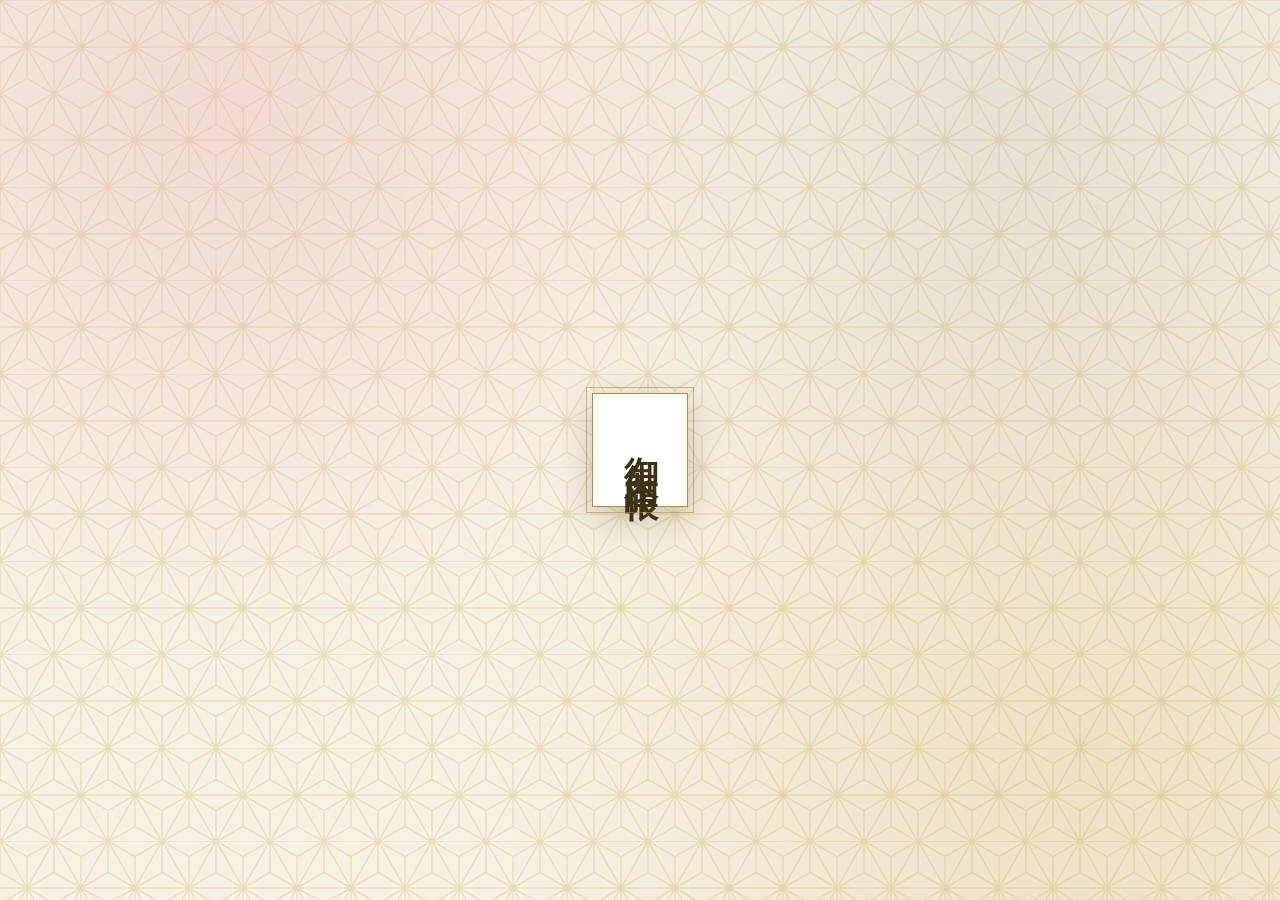
<file: index.html>
<!DOCTYPE html>
<html lang="ja">
  <head>
    <meta charset="utf-8" />
    <meta
      name="viewport"
      content="width=device-width, initial-scale=1.0, viewport-fit=cover"
    />
    <title>📜 御朱印帳</title>
    <!-- PWA: GitHub Pages はサブパス配信 (/shrine-map-project/) のため相対パスで参照する -->
    <link rel="manifest" href="manifest.webmanifest" />
    <link rel="apple-touch-icon" href="icons/png/apple-touch-icon.png" />
    <link rel="icon" type="image/png" sizes="192x192" href="icons/png/icon-192.png" />
    <meta name="theme-color" content="#F0EFEB" />
    <meta name="apple-mobile-web-app-capable" content="yes" />
    <meta name="apple-mobile-web-app-status-bar-style" content="default" />
    <meta name="apple-mobile-web-app-title" content="御朱印帳" />
    <link rel="stylesheet" href="css/style.css" />
  </head>
  <body class="page-goshuin">
    <!-- 起動スプラッシュ (御朱印帳の表紙風)。直後の splash.js が
         セッション初回のみ表示し、フェードアウト後に非表示化する -->
    <div id="splash" aria-hidden="true">
      <div class="splash-label">御朱印帳</div>
    </div>
    <script src="js/splash.js"></script>

    <header class="app-header">
      <h1>📜 御朱印帳</h1>
    </header>

    <main class="goshuin-page">
      <p class="intro">これまでに授かった御朱印</p>
      <div id="goshuin-list"></div>
    </main>

    <!-- 下部固定タブ (両ページ共通マークアップ。現在ページに .active と aria-current) -->
    <nav class="tab-bar">
      <a class="tab-item active" aria-current="page" href="index.html">📜 御朱印帳</a>
      <a class="tab-item" href="map.html">🗺️ 地図</a>
    </nav>

    <script src="js/offline-banner.js"></script>
    <script src="js/goshuin-store.js"></script>
    <script src="js/goshuin.js"></script>
  </body>
</html>
</file>
<file: css/style.css>
/* ============================================================
   デジタル御朱印帳 — 和風モダン (黒 / 金 / 朱)
   スマホ完全対応 (モバイルファースト)
   ============================================================ */

:root {
  --bg: #0c0b0a;
  --bg-soft: #161311;
  --gold: #c9a44c;
  --gold-bright: #e7c66b;
  --vermilion: #c1272d;
  --vermilion-bright: #e2433f;
  --text: #f3ece0;
  --text-dim: #a89c86;
  --line: #2b2620;
  --shadow: 0 8px 30px rgba(0, 0, 0, 0.55);
  --font-jp: "Hiragino Mincho ProN", "Yu Mincho", "Noto Serif JP", serif;
  /* 下部固定タブ (safe-area は各利用箇所で加算する) */
  --tab-h: 52px;
  --tabbar-bg: linear-gradient(0deg, rgba(12, 11, 10, 0.97), rgba(12, 11, 10, 0.88));
}

/* ---------- 御朱印帳ページ: 白基調テーマ (body スコープで変数を上書き) ----------
   地図ページ (map.html) は黒基調のまま。御朱印帳 (index.html) の body にのみ
   class="page-goshuin" を付与し、ページ単位でテーマを切り替える。 */
body.page-goshuin {
  --bg: #faf8f1;
  --bg-soft: #ffffff;
  --gold: #a9852f;
  --gold-bright: #8f6d1e;
  --text: #3b3226;
  --text-dim: #6f6353;
  --line: #e5dcc9;
  --shadow: 0 8px 24px rgba(90, 75, 40, 0.14);
  --tabbar-bg: linear-gradient(0deg, rgba(251, 249, 243, 0.98), rgba(251, 249, 243, 0.9));
}

/* ---------- 地図ページ: UIのみ白基調 (map.html) ----------
   地図タイルとピン (.shrine-marker / .me-marker) は従来のまま。
   ヘッダー・ポップアップ・ボタン・トースト等のUI層だけを
   御朱印帳ページと同じ生成り+濃金トーンに揃える。 */
body.page-map {
  --bg: #faf8f1;
  --bg-soft: #fffdf8;
  --gold: #a9852f;
  --gold-bright: #8f6d1e;
  --text: #3b3226;
  --text-dim: #6f6353;
  --line: #e5dcc9;
  --shadow: 0 8px 24px rgba(90, 75, 40, 0.2);
  --tabbar-bg: linear-gradient(0deg, rgba(251, 249, 243, 0.98), rgba(251, 249, 243, 0.9));
}

* {
  box-sizing: border-box;
  -webkit-tap-highlight-color: transparent;
}

html,
body {
  margin: 0;
  padding: 0;
  height: 100%;
  background: var(--bg);
  color: var(--text);
  font-family: var(--font-jp);
  overscroll-behavior: none;
}

/* ---------- ヘッダー ---------- */
.app-header {
  position: fixed;
  top: 0;
  left: 0;
  right: 0;
  z-index: 20;
  display: flex;
  align-items: center;
  justify-content: space-between;
  padding: 10px 16px;
  background: linear-gradient(180deg, rgba(12, 11, 10, 0.96), rgba(12, 11, 10, 0.72));
  border-bottom: 1px solid var(--line);
  backdrop-filter: blur(6px);
}

.app-header h1 {
  margin: 0;
  font-size: 18px;
  letter-spacing: 0.12em;
  color: var(--gold-bright);
  font-weight: 600;
}

body.page-goshuin .app-header,
body.page-map .app-header {
  background: linear-gradient(180deg, rgba(251, 249, 243, 0.96), rgba(251, 249, 243, 0.72));
}

/* ---------- 下部固定タブナビゲーション (両ページ共通) ---------- */
.tab-bar {
  position: fixed;
  bottom: 0;
  left: 0;
  right: 0;
  z-index: 35;
  display: flex;
  height: calc(var(--tab-h) + env(safe-area-inset-bottom));
  padding-bottom: env(safe-area-inset-bottom);
  background: var(--tabbar-bg);
  border-top: 1px solid var(--line);
  backdrop-filter: blur(6px);
}
.tab-item {
  flex: 1;
  display: flex;
  align-items: center;
  justify-content: center;
  gap: 6px;
  color: var(--text-dim);
  text-decoration: none;
  font-size: 13px;
  letter-spacing: 0.08em;
  border-top: 2px solid transparent;
  transition: background 0.2s;
}
.tab-item:active {
  background: rgba(201, 164, 76, 0.15);
}
.tab-item.active {
  color: var(--gold-bright);
  font-weight: 600;
  border-top-color: var(--gold);
  background: rgba(201, 164, 76, 0.1);
}

/* ---------- 地図 ---------- */
#map {
  position: absolute;
  inset: 0;
  top: 0;
  /* 下部タブに OSM 帰属表記が隠れないよう地図領域をタブ上端まで */
  bottom: calc(var(--tab-h) + env(safe-area-inset-bottom));
}

/* 現在地ピン */
.me-marker {
  width: 18px;
  height: 18px;
  border-radius: 50%;
  background: #3da9fc;
  border: 3px solid #fff;
  box-shadow: 0 0 0 6px rgba(61, 169, 252, 0.25);
}

/* 神社・寺院ピン (絵文字 + 和風円形バッジ) */
.shrine-marker {
  width: 34px;
  height: 34px;
  display: flex;
  align-items: center;
  justify-content: center;
  font-size: 20px;
  line-height: 1;
  cursor: pointer;
  border-radius: 50%;
  background: radial-gradient(circle at 35% 30%, #211b14, #0c0a08);
  box-shadow: 0 2px 6px rgba(0, 0, 0, 0.6);
  transition: transform 0.15s;
}
.shrine-marker:active {
  transform: scale(1.25);
}
/* 神社 = 朱の縁 */
.shrine-marker {
  border: 2px solid var(--vermilion-bright);
}
/* 寺院 = 金の縁 */
.shrine-marker.temple {
  border: 2px solid var(--gold-bright);
}

/* ---------- データ整備中の注記 ---------- */
.data-notice {
  position: fixed;
  top: 52px;
  left: 50%;
  transform: translateX(-50%);
  z-index: 15;
  margin: 0;
  max-width: 94%;
  padding: 6px 12px;
  background: rgba(193, 39, 45, 0.14);
  border: 1px solid rgba(201, 164, 76, 0.5);
  border-radius: 8px;
  color: var(--text-dim);
  font-size: 11px;
  line-height: 1.5;
  text-align: center;
  backdrop-filter: blur(4px);
}

/* ---------- ステータストースト ---------- */
.toast {
  position: fixed;
  /* 左下に重なる 現在地(tab+12px)/追加申請(tab+54px) ボタンの上に逃がす */
  bottom: calc(var(--tab-h) + 100px + env(safe-area-inset-bottom));
  left: 50%;
  transform: translateX(-50%);
  z-index: 30;
  max-width: 90%;
  padding: 10px 18px;
  background: rgba(22, 19, 17, 0.95);
  border: 1px solid var(--gold);
  border-radius: 10px;
  color: var(--text);
  font-size: 13px;
  box-shadow: var(--shadow);
  opacity: 0;
  pointer-events: none;
  transition: opacity 0.3s;
  text-align: center;
}
.toast.show {
  opacity: 1;
}

/* ---------- オフラインバナー ---------- */
#offline-banner {
  position: fixed;
  top: 0;
  left: 0;
  right: 0;
  z-index: 40;
  padding: 6px 12px;
  background: rgba(120, 60, 20, 0.95);
  color: #fff;
  font-size: 12px;
  text-align: center;
  display: none;
}
#offline-banner.show {
  display: block;
}

/* ---------- 現在地の再取得ボタン ---------- */
#locate-btn {
  position: fixed;
  bottom: calc(var(--tab-h) + 12px + env(safe-area-inset-bottom));
  left: 12px;
  z-index: 25;
  padding: 9px 14px;
  background: rgba(22, 19, 17, 0.95);
  border: 1px solid var(--gold);
  border-radius: 10px;
  color: var(--text);
  font-size: 12px;
  box-shadow: var(--shadow);
  cursor: pointer;
}
#locate-btn:disabled {
  opacity: 0.7;
  cursor: wait;
}

/* ---------- 新規追加申請ボタン (locate-btn の直上に常設) ---------- */
#add-shrine-btn {
  position: fixed;
  bottom: calc(var(--tab-h) + 54px + env(safe-area-inset-bottom));
  left: 12px;
  z-index: 25;
  padding: 9px 14px;
  background: rgba(22, 19, 17, 0.95);
  border: 1px solid var(--vermilion-bright);
  border-radius: 10px;
  color: var(--text);
  font-family: var(--font-jp);
  font-size: 12px;
  box-shadow: var(--shadow);
  cursor: pointer;
}
#add-shrine-btn:active {
  background: rgba(193, 39, 45, 0.25);
}

/* ---------- 地図ページ白基調: 黒背景ハードコード部品の上書き ---------- */
body.page-map .data-notice {
  background: rgba(251, 249, 243, 0.92);
}
body.page-map .toast,
body.page-map #locate-btn,
body.page-map #add-shrine-btn {
  background: rgba(255, 253, 248, 0.96);
}
/* 白いポップアップ上ではdisabled色も明るく */
body.page-map .btn-checkin:disabled {
  background: #ece5d6;
  color: var(--text-dim);
}
/* 小サイズの金文字はAAコントラスト確保のため濃い金に */
body.page-map .popup .ptype,
body.page-map .fb-label {
  color: var(--gold-bright);
}
/* 明るい朱も白背景ではAA未達のため濃い朱に */
body.page-map .popup .pdist.near {
  color: var(--vermilion);
}
/* フィードバック/新規申請モーダルの入力・選択ボタン */
body.page-map .fb-name,
body.page-map .fb-comment,
body.page-map .ns-name,
body.page-map .ns-comment,
body.page-map .fb-loc-btn,
body.page-map .ns-type-btn {
  background: #fffdf8;
}
body.page-map .fb-loc-btn.active,
body.page-map .ns-type-btn.active {
  background: rgba(193, 39, 45, 0.12);
  color: var(--vermilion);
  font-weight: 600;
}

/* ---------- MapLibre ポップアップ上書き ---------- */
.maplibregl-popup-content {
  background: var(--bg-soft);
  color: var(--text);
  border: 1px solid var(--gold);
  border-radius: 12px;
  padding: 0;
  box-shadow: var(--shadow);
  overflow: hidden;
  min-width: 200px;
}
.maplibregl-popup-tip {
  border-top-color: var(--gold) !important;
  border-bottom-color: var(--gold) !important;
}
.maplibregl-popup-close-button {
  color: var(--gold-bright);
  font-size: 20px;
  padding: 2px 8px;
}

.popup {
  padding: 14px 16px;
}
.popup .ptype {
  font-size: 11px;
  letter-spacing: 0.1em;
  color: var(--gold);
  margin-bottom: 4px;
}
.popup .pname {
  font-size: 17px;
  font-weight: 600;
  margin-bottom: 6px;
  color: var(--text);
}
.popup .pdist {
  font-size: 13px;
  color: var(--text-dim);
  margin-bottom: 12px;
}
.popup .pdist.near {
  color: var(--vermilion-bright);
  font-weight: 600;
}

/* ---------- ボタン ---------- */
.btn {
  display: block;
  width: 100%;
  padding: 11px 14px;
  border: none;
  border-radius: 8px;
  font-family: var(--font-jp);
  font-size: 14px;
  font-weight: 600;
  letter-spacing: 0.08em;
  cursor: pointer;
  transition: transform 0.1s, opacity 0.2s;
}
.btn:active {
  transform: scale(0.97);
}
.btn-checkin {
  background: linear-gradient(135deg, var(--vermilion), var(--vermilion-bright));
  color: #fff;
}
.btn-checkin:disabled {
  background: #2b2620;
  color: var(--text-dim);
  cursor: not-allowed;
}
.btn-done {
  background: linear-gradient(135deg, var(--gold), var(--gold-bright));
  color: #1a1408;
}

/* ポップアップ内: 情報修正リンク */
.popup-fb-link {
  display: block;
  width: 100%;
  margin-top: 8px;
  padding: 6px;
  background: none;
  border: none;
  color: var(--text-dim);
  font-family: var(--font-jp);
  font-size: 12px;
  text-decoration: underline;
  cursor: pointer;
}
.popup-fb-link:active {
  color: var(--gold-bright);
}

/* ============================================================
   フィードバックモーダル
   ============================================================ */
.fb-overlay {
  position: fixed;
  inset: 0;
  z-index: 40;
  display: none;
  align-items: flex-end;
  justify-content: center;
  background: rgba(0, 0, 0, 0.6);
  backdrop-filter: blur(3px);
}
.fb-overlay.show {
  display: flex;
}
.fb-modal {
  width: 100%;
  max-width: 480px;
  max-height: 88vh;
  overflow-y: auto;
  background: var(--bg-soft);
  border: 1px solid var(--gold);
  border-radius: 16px 16px 0 0;
  padding: 18px 18px calc(18px + env(safe-area-inset-bottom));
  box-shadow: var(--shadow);
  animation: fb-rise 0.22s ease-out;
}
@media (min-width: 520px) {
  .fb-overlay {
    align-items: center;
  }
  .fb-modal {
    border-radius: 16px;
  }
}
@keyframes fb-rise {
  from {
    transform: translateY(30px);
    opacity: 0;
  }
}
.fb-head {
  display: flex;
  align-items: center;
  justify-content: space-between;
  margin-bottom: 6px;
}
.fb-title {
  font-size: 17px;
  font-weight: 600;
  color: var(--gold-bright);
}
.fb-close {
  background: none;
  border: none;
  color: var(--text-dim);
  font-size: 26px;
  line-height: 1;
  cursor: pointer;
  padding: 0 4px;
}
.fb-target {
  font-size: 12px;
  color: var(--text-dim);
  margin-bottom: 14px;
}
.fb-label {
  display: block;
  font-size: 13px;
  color: var(--gold);
  margin: 12px 0 6px;
}
.fb-name,
.fb-comment,
.ns-name,
.ns-comment {
  width: 100%;
  padding: 10px 12px;
  background: #0c0a08;
  border: 1px solid var(--line);
  border-radius: 8px;
  color: var(--text);
  font-family: var(--font-jp);
  font-size: 14px;
}
.fb-name:focus,
.fb-comment:focus,
.ns-name:focus,
.ns-comment:focus {
  outline: none;
  border-color: var(--gold);
}
.fb-loc {
  display: flex;
  gap: 10px;
}
.fb-loc-btn {
  flex: 1;
  padding: 10px;
  background: #0c0a08;
  border: 1px solid var(--line);
  border-radius: 8px;
  color: var(--text);
  font-family: var(--font-jp);
  font-size: 13px;
  cursor: pointer;
  transition: all 0.15s;
}
.fb-loc-btn.active {
  background: rgba(193, 39, 45, 0.25);
  border-color: var(--vermilion-bright);
  color: #fff;
}
.fb-check {
  display: flex;
  align-items: center;
  gap: 8px;
  margin: 14px 0 4px;
  font-size: 14px;
  color: var(--text);
  cursor: pointer;
}
.fb-check input {
  width: 18px;
  height: 18px;
  accent-color: var(--vermilion);
}
.fb-submit {
  margin-top: 18px;
}

/* ============================================================
   新規追加申請モーダル (fb-* の骨格を流用し ns-* で固有部を追加)
   ============================================================ */
.ns-pos {
  font-size: 12px;
  color: var(--text-dim);
  margin-bottom: 14px;
}
.ns-type {
  display: flex;
  gap: 10px;
}
.ns-type-btn {
  flex: 1;
  padding: 10px;
  background: #0c0a08;
  border: 1px solid var(--line);
  border-radius: 8px;
  color: var(--text);
  font-family: var(--font-jp);
  font-size: 13px;
  cursor: pointer;
  transition: all 0.15s;
}
.ns-type-btn.active {
  background: rgba(193, 39, 45, 0.25);
  border-color: var(--vermilion-bright);
  color: #fff;
}
.ns-submit {
  margin-top: 18px;
}

/* ============================================================
   御朱印帳ページ
   ============================================================ */
.goshuin-page {
  /* 下部は固定タブぶんの逃げを確保 */
  padding: 64px 16px calc(40px + var(--tab-h) + env(safe-area-inset-bottom));
  max-width: 720px;
  margin: 0 auto;
}
.goshuin-page .intro {
  text-align: center;
  color: var(--text-dim);
  font-size: 13px;
  margin-bottom: 24px;
}
.goshuin-grid {
  display: grid;
  grid-template-columns: repeat(2, 1fr);
  gap: 16px;
}
@media (min-width: 560px) {
  .goshuin-grid {
    grid-template-columns: repeat(3, 1fr);
  }
}

/* 御朱印カード (CSS で簡易デザイン) */
.goshuin-card {
  position: relative;
  aspect-ratio: 3 / 4;
  background: radial-gradient(circle at 30% 20%, #1c1813, #0e0c0a);
  border: 1px solid var(--gold);
  border-radius: 8px;
  padding: 12px;
  display: flex;
  flex-direction: column;
  justify-content: space-between;
  box-shadow: var(--shadow);
  overflow: hidden;
}
/* 白基調テーマでは和紙風の淡いグラデーションに差し替え */
body.page-goshuin .goshuin-card {
  background: radial-gradient(circle at 30% 20%, #fffefb, #f4ecd9);
}
.goshuin-card::before {
  /* 朱色の落款風シール */
  content: attr(data-seal);
  position: absolute;
  top: 10px;
  right: 10px;
  width: 46px;
  height: 46px;
  display: flex;
  align-items: center;
  justify-content: center;
  text-align: center;
  font-size: 10px;
  line-height: 1.1;
  color: #fff;
  background: var(--vermilion);
  border: 2px solid var(--vermilion-bright);
  border-radius: 6px;
  transform: rotate(-6deg);
  opacity: 0.92;
}
.goshuin-card .g-icon {
  font-size: 30px;
}
.goshuin-card .g-name {
  font-size: 15px;
  font-weight: 600;
  color: var(--gold-bright);
  /* 縦書き風 */
  writing-mode: vertical-rl;
  text-orientation: upright;
  height: 70%;
  margin: 0 auto;
  letter-spacing: 0.1em;
}
.goshuin-card .g-meta {
  font-size: 10px;
  color: var(--text-dim);
  text-align: center;
}
.goshuin-empty {
  text-align: center;
  color: var(--text-dim);
  padding: 60px 20px;
  font-size: 14px;
  line-height: 1.8;
}
.goshuin-empty a {
  color: var(--gold-bright);
}
/* オフライン取得の保留記録 (サーバーの位置検証で確定するまでの仮表示) */
.goshuin-card.goshuin-pending {
  opacity: 0.65;
  border-style: dashed;
}
.goshuin-notice {
  text-align: center;
  color: var(--text-dim);
  font-size: 12px;
  margin-top: 12px;
}

/* ============================================================
   起動スプラッシュ (index.html = 御朱印帳)
   御朱印帳の表紙イメージ: 生成り地 + 金の麻の葉文様 + 淡ピンクの
   ぼかし + 中央に短冊ラベル。js/splash.js が表示制御を行う。
   ============================================================ */
#splash {
  position: fixed;
  inset: 0;
  z-index: 100;
  display: flex;
  align-items: center;
  justify-content: center;
  background-color: #f7f2e6;
  /* 上層: 淡ピンク/金のぼかし, 下層: 麻の葉文様 (インラインSVG) */
  background-image:
    radial-gradient(circle at 18% 12%, rgba(232, 180, 184, 0.4), transparent 42%),
    radial-gradient(circle at 85% 85%, rgba(201, 164, 76, 0.22), transparent 46%),
    radial-gradient(circle at 80% 15%, rgba(176, 170, 160, 0.25), transparent 38%),
    url("data:image/svg+xml,%3Csvg xmlns='http://www.w3.org/2000/svg' width='36' height='62.35' viewBox='0 0 36 62.35'%3E%3Cpath fill='none' stroke='%23c9a44c' stroke-opacity='0.26' stroke-width='1' d='M0 0H36 M0 31.18H36 M0 0L36 62.35 M36 0L0 62.35 M0 0L18 10.39 M36 0L18 10.39 M18 31.18V10.39 M0 0V20.78 M36 0V20.78 M18 31.18L0 20.78 M18 31.18L36 20.78 M0 62.35V41.57 M36 62.35V41.57 M18 31.18L0 41.57 M18 31.18L36 41.57 M18 31.18V51.96 M0 62.35L18 51.96 M36 62.35L18 51.96'/%3E%3C/svg%3E");
  background-size: auto, auto, auto, 54px 93.5px;
  opacity: 1;
  transition: opacity 0.55s ease;
}
#splash.hide {
  opacity: 0;
  pointer-events: none;
}
#splash[hidden] {
  display: none;
}
.splash-label {
  writing-mode: vertical-rl;
  text-orientation: upright;
  background: #ffffff;
  padding: 36px 24px;
  border: 1.5px solid #b08d3c;
  outline: 1px solid rgba(176, 141, 60, 0.55);
  outline-offset: 5px;
  font-family: var(--font-jp);
  font-size: 34px;
  font-weight: 600;
  letter-spacing: 0.3em;
  color: #3f3115;
  box-shadow: 0 10px 34px rgba(90, 75, 40, 0.28);
  animation: splash-label-in 0.6s ease-out both;
}
@keyframes splash-label-in {
  from {
    opacity: 0;
    transform: scale(0.96) translateY(6px);
  }
  to {
    opacity: 1;
    transform: none;
  }
}

/* ============================================================
   御朱印取得スタンプ演出 (map.html)
   チェックイン成功時、画面中央に角形落款「奉拝」が上から
   押されるように出現→ホールド→フェードアウト (計約0.7秒)。
   表示制御は app.js の playStampSeal()。
   ============================================================ */
#stamp-overlay {
  position: fixed;
  inset: 0;
  z-index: 60;
  display: none;
  align-items: center;
  justify-content: center;
  pointer-events: none; /* 演出中も地図操作を妨げない */
}
#stamp-overlay.show {
  display: flex;
}
#stamp-overlay.fade {
  opacity: 0;
  transition: opacity 0.2s ease;
}
.stamp-seal {
  writing-mode: vertical-rl;
  text-orientation: upright;
  font-family: var(--font-jp);
  font-size: 64px;
  font-weight: 600;
  letter-spacing: 0.16em;
  color: #fff;
  background: var(--vermilion);
  padding: 30px 22px;
  border-radius: 10px;
  /* 印の内枠 (二重枠の落款風) */
  box-shadow: inset 0 0 0 3px rgba(255, 255, 255, 0.5), inset 0 0 0 6px var(--vermilion),
    0 12px 40px rgba(0, 0, 0, 0.3);
  opacity: 0.95;
}
#stamp-overlay.show .stamp-seal {
  animation: stamp-in 0.32s cubic-bezier(0.2, 1.4, 0.4, 1) both;
}
@keyframes stamp-in {
  0% {
    transform: scale(2.3) rotate(-16deg);
    opacity: 0;
  }
  60% {
    transform: scale(0.94) rotate(-7deg);
    opacity: 0.95;
  }
  100% {
    transform: scale(1) rotate(-8deg);
    opacity: 0.95;
  }
}

/* ============================================================
   アクセシビリティ (Issue #1)
   ============================================================ */

/* ---------- 動きの抑制 ----------
   OSの「動きを減らす」設定時は、スタンプ演出の拡大・回転、モーダルの
   スライドイン、スプラッシュ等のアニメーション・トランジションを
   実質無効化する。0 ではなく 0.01ms にするのは、transitionend 等の
   イベントに依存する処理 (splash.js 等) を発火させたまま保つため。 */
@media (prefers-reduced-motion: reduce) {
  *,
  *::before,
  *::after {
    animation-duration: 0.01ms !important;
    animation-iteration-count: 1 !important;
    transition-duration: 0.01ms !important;
  }
}

/* ---------- キーボードフォーカスリング ----------
   :focus-visible はキーボード操作時のみ付与されるため、マウス・タッチ
   操作の見た目は変えずに、Tab移動時だけ明瞭なリングを表示できる。
   (テキスト入力欄は既存の :focus border-color 変化が指標として機能
   しているため、そちらの outline:none 指定が引き続き優先される) */
:focus-visible {
  outline: 2px solid var(--gold-bright);
  outline-offset: 2px;
}
/* openModal() のプログラムフォーカス受け皿 (tabindex=-1) にはリング不要 */
.fb-modal:focus {
  outline: none;
}
</file>
